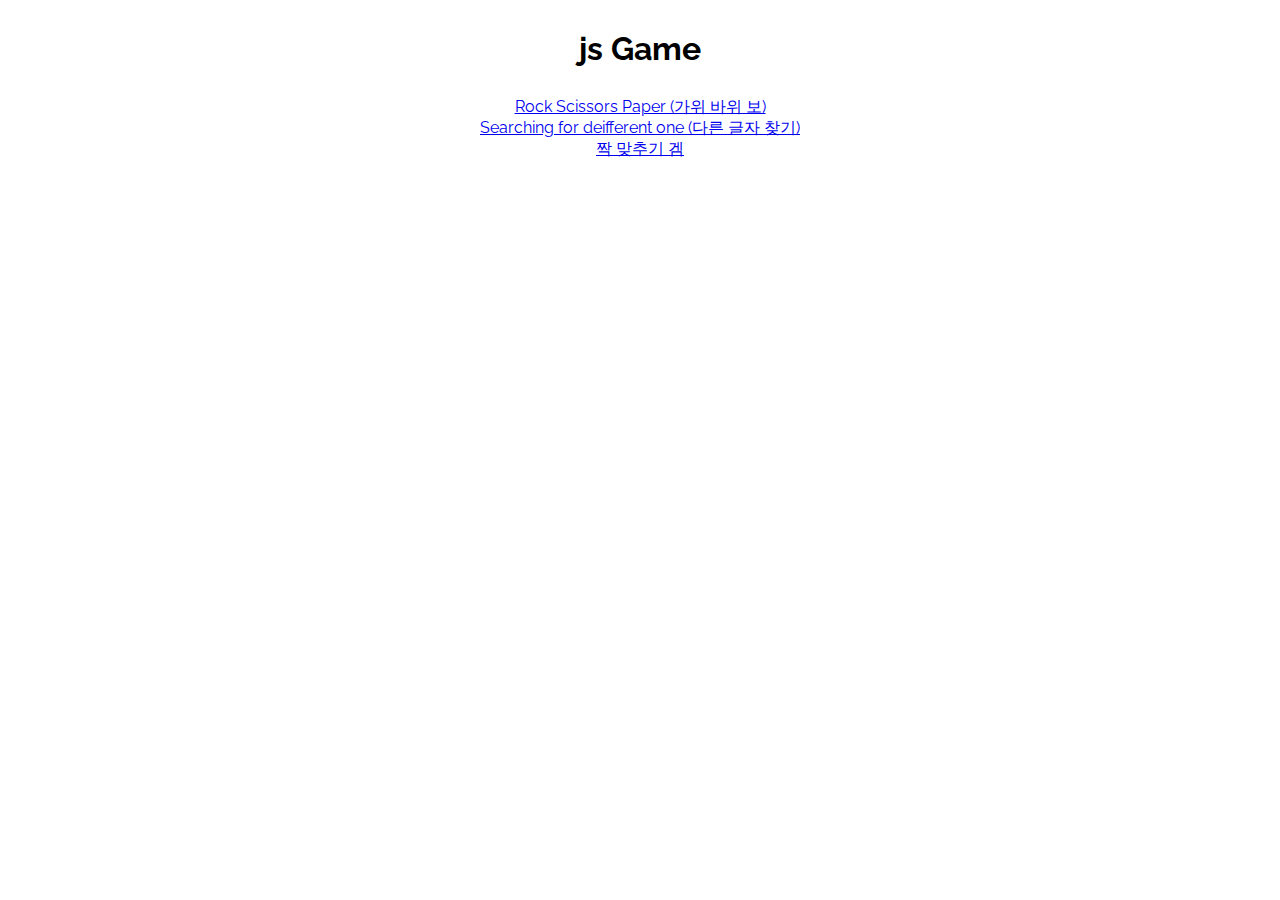
<file: index.html>
<!DOCTYPE html>
<html lang="en">
<head>
    <meta charset="UTF-8">
    <meta http-equiv="X-UA-Compatible" content="IE=edge">
    <meta name="viewport" content="width=device-width, initial-scale=1.0">
    <title>Mini Game 🎮</title>
    <link rel="preconnect" href="https://fonts.googleapis.com">
    <link rel="preconnect" href="https://fonts.gstatic.com" crossorigin>
    <link rel="stylesheet" href="https://fonts.googleapis.com/css2?family=Raleway:wght@300;400;500;600;700&family=Wallpoet&display=swap">
    <link rel="stylesheet" href="css/style.css">
</head>
<body>
    <div class="wrap">
        <header id="header" class="header">
            <h1>js Game</h1>
        </header>
        <div class="content">
            <ul>
                <li>
                    <a href="stage01.html">Rock Scissors Paper (가위 바위 보)</a>
                </li>
                <li>
                    <a href="stage02.html">Searching for deifferent one (다른 글자 찾기)</a>
                </li>
                <li>
                    <a href="stage03.html">짝 맞추기 겜</a>
                </li>
            </ul>
        </div>
    </div>
</body>
</html>
</file>
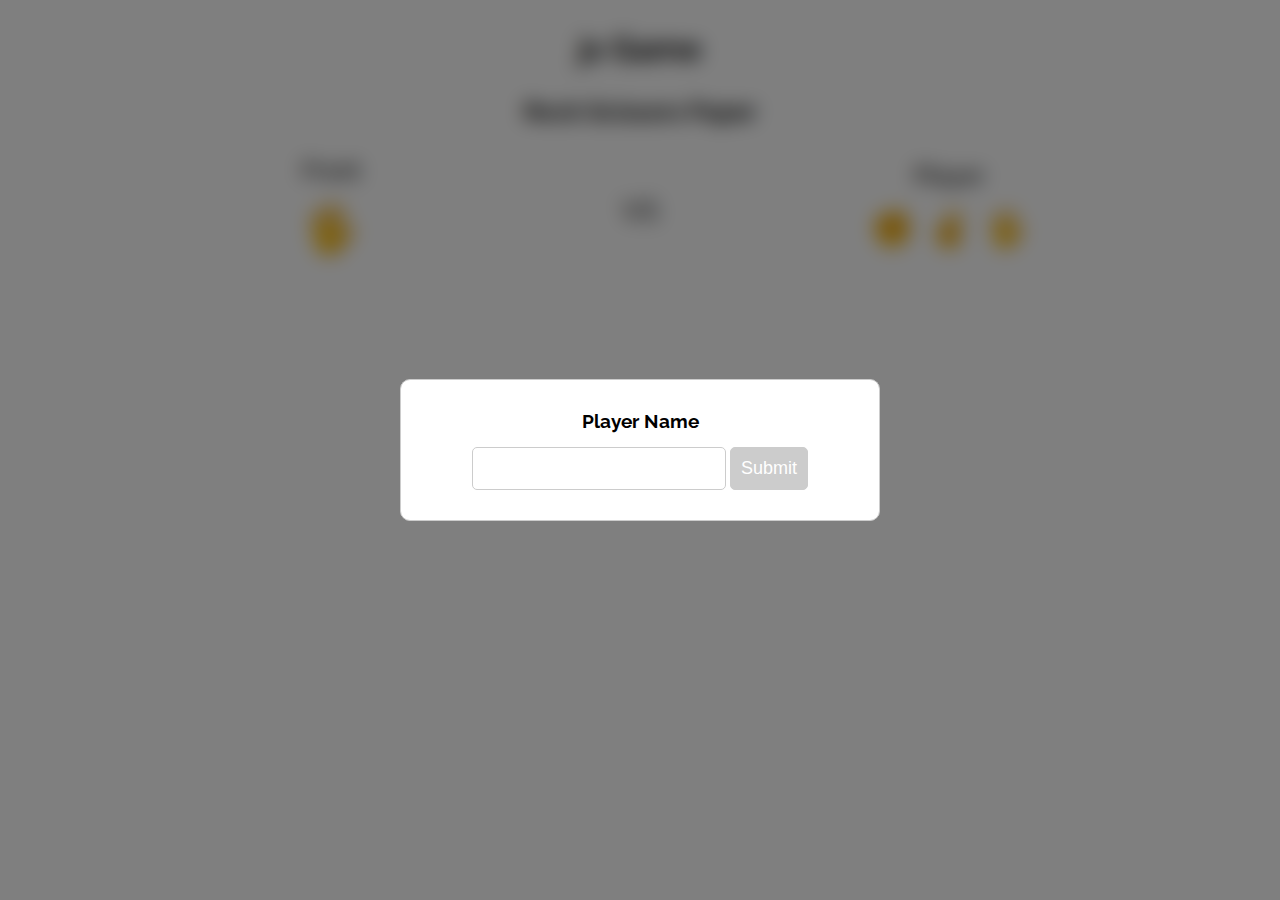
<file: stage01.html>
<!DOCTYPE html>
<html lang="en">
<head>
    <meta charset="UTF-8">
    <meta http-equiv="X-UA-Compatible" content="IE=edge">
    <meta name="viewport" content="width=device-width, initial-scale=1.0">
    <title>Stage01: ✊✌🖐</title>
    <link rel="preconnect" href="https://fonts.googleapis.com">
    <link rel="preconnect" href="https://fonts.gstatic.com" crossorigin>
    <link rel="stylesheet" href="https://fonts.googleapis.com/css2?family=Raleway:wght@300;400;500;600;700&family=Wallpoet&display=swap">
    <link rel="stylesheet" href="css/style.css">
</head>
<body>
    <div class="wrap">
        <header id="header" class="header">
            <h1>js Game</h1>
        </header>
        <div class="content table">
            <div class="">
                <h2>Rock Scissors Paper</h2>
                <div class="flex gameboard" style="font-size:36px;">
                    <div id="front" class="front">
                        <h3 class="gameboard__title">Front</h3>
                        <span data-name>✊</span>
                        <p class="front__result gameboard__result" data-front style="display:none">Front chooses undefined</p>
                    </div>
    
                    vs
    
                    <div id="playerChoose" class="player-choose">
                        <h3 class="gameboard__title">
                            Player
                            <span id="playerName" style="display:none">OOO</span>
                        </h3>
                        <div class="player-choose__buttons">
                            <button type="button" class="player-choose__button" data-name="rock">✊</button>
                            <button type="button" class="player-choose__button" data-name="scissors">✌</button>
                            <button type="button" class="player-choose__button" data-name="paper">🖐</button>
                        </div>
                        <p class="player-choose__result gameboard__result" data-player style="display:none">You choose undefined</p>
                    </div>
                </div>
    
                <div id="playResult" class="play-result" style="display:none">
                    <div class="play-result__inner">
                        <div class="play-result__text">
                            undefined
                        </div> 
                        <button type="button" class="btn btn--reset">Reset</button>
                    </div>
                </div>
            </div>
        </div>

        <div id="modal" class="popup">
            <div class="popup__inner">
                <h3>Player Name</h3>
                <form id="playerForm" class="form">
                    <input type="text" id="iptPlayer" class="ipt" autocomplete="off" required>
                    <input type="submit" class="ipt ipt--submit" value="Submit">
                </form>

            </div>
        </div>
    </div>
    
    <script src="js/stage01.js"></script>
</body>
</html>
</file>
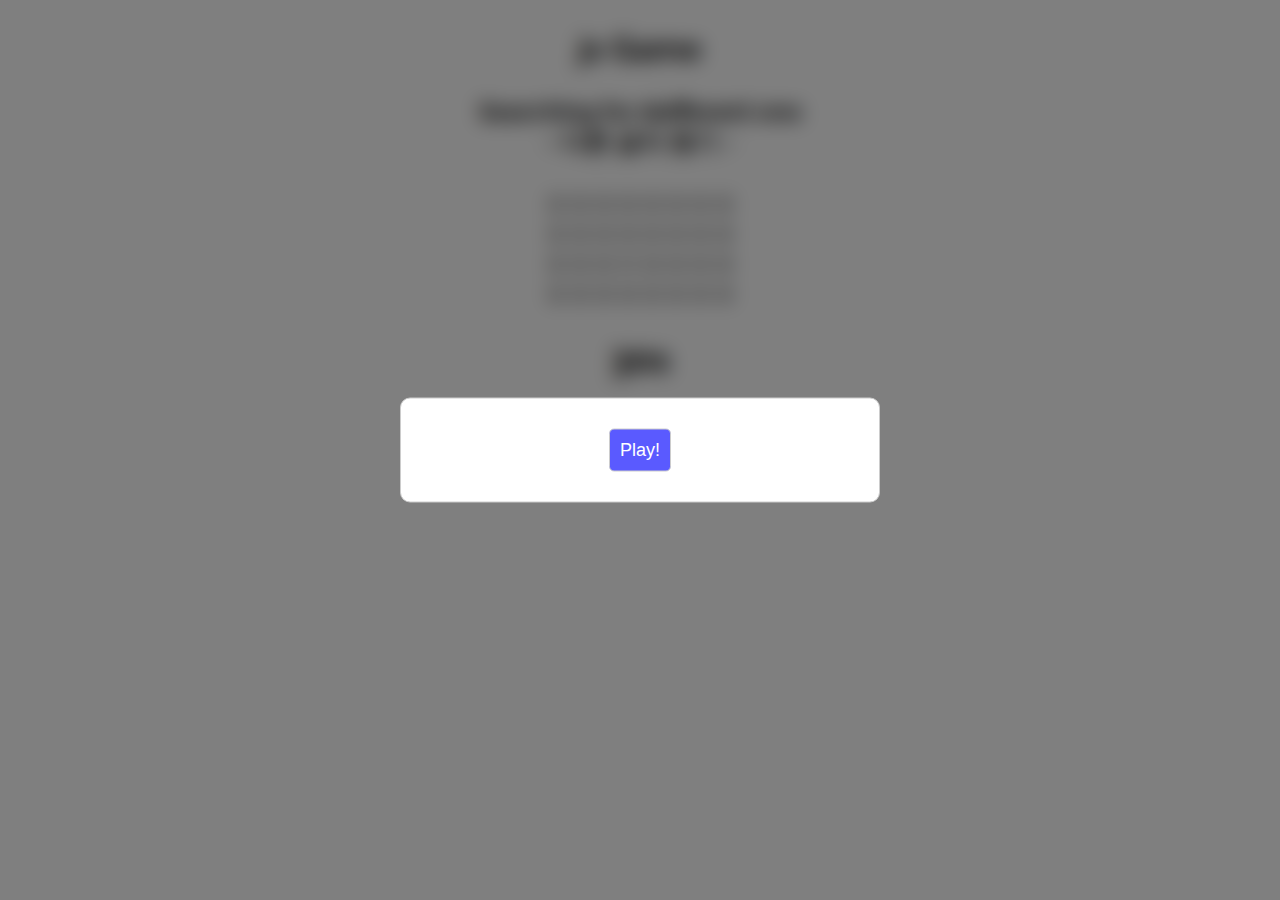
<file: stage02.html>
<!DOCTYPE html>
<html lang="en">
<head>
    <meta charset="UTF-8">
    <meta http-equiv="X-UA-Compatible" content="IE=edge">
    <meta name="viewport" content="width=device-width, initial-scale=1.0">
    <title>Stage02: Searching for deifferent one</title>
    <link rel="preconnect" href="https://fonts.googleapis.com">
    <link rel="preconnect" href="https://fonts.gstatic.com" crossorigin>
    <link rel="stylesheet" href="https://fonts.googleapis.com/css2?family=Raleway:wght@300;400;500;600;700&family=Wallpoet&display=swap">
    <link rel="stylesheet" href="css/style.css">
</head>
<body>
    <div class="wrap">
        <header id="header" class="header">
            <h1>js Game</h1>
        </header>
        <div class="content table">
            <div class="">
                <h2>
                    Searching for deifferent one <br>
                    - 다른 글자 찾기 -
                </h2>
                <div class="flex gameboard">
                    <!-- stage01 : 8*4 -->
                    <div id="dummyChars"></div>
                </div>
    
                <div id="timer" class="timer">
                    30s
                </div>

                <div id="playResult" class="play-result" style="display:none">
                    <div class="play-result__inner">
                        <div class="play-result__text" data-result>
                            undefined
                        </div> 
                        <div class="play-result__score" style="display:none">
                            You've got stage #n
                        </div>
                        <div class="play-result__buttons">
                            <button type="button" class="btn btn--try">Try Again</button>
                            <button type="button" class="btn btn--reset">Reset</button>
                            <button type="button" class="btn btn--nextstage btn--primary">Next Stage</button>
                        </div>
                    </div>
                </div>
            </div>
        </div>

        <div id="modal" class="popup">
            <div class="popup__inner">

                <button type="button" class="btn btn--play btn--primary">Play!</button>

            </div>
        </div>
    </div>

    <script src="js/stage02.js"></script>
</body>
</html>
</file>
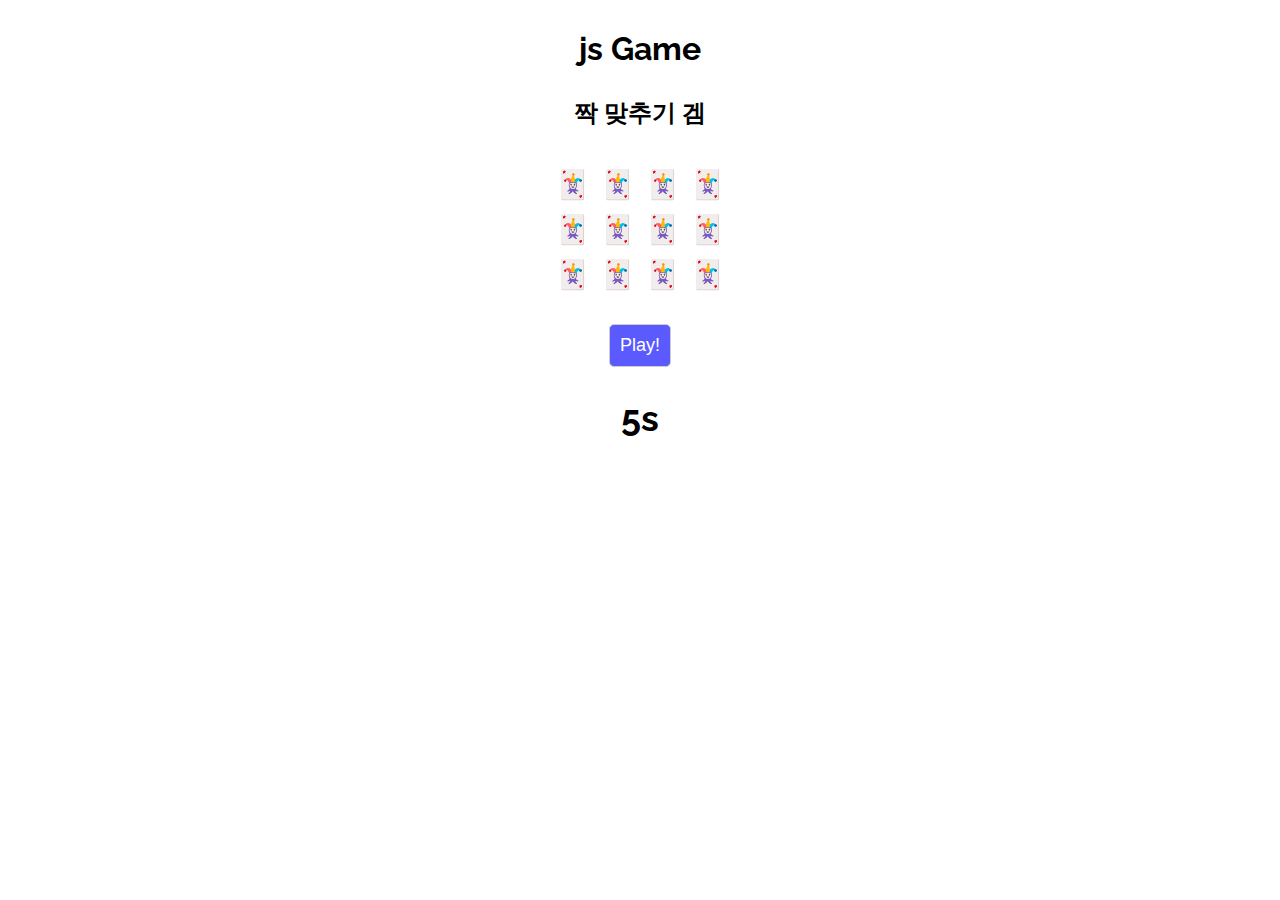
<file: stage03.html>
<!DOCTYPE html>
<html lang="en">
<head>
    <meta charset="UTF-8">
    <meta http-equiv="X-UA-Compatible" content="IE=edge">
    <meta name="viewport" content="width=device-width, initial-scale=1.0">
    <title>Stage03: 짝 맞추기 겜</title>
    <link rel="preconnect" href="https://fonts.googleapis.com">
    <link rel="preconnect" href="https://fonts.gstatic.com" crossorigin>
    <link rel="stylesheet" href="https://fonts.googleapis.com/css2?family=Raleway:wght@300;400;500;600;700&family=Wallpoet&display=swap">
    <link rel="stylesheet" href="css/style.css">
</head>
<body>
    <div class="wrap">
        <header id="header" class="header">
            <h1>js Game</h1>
        </header>
        <div class="content table">
            <div class="">
                <h2>
                    짝 맞추기 겜
                </h2>
                <div class="flex gameboard">
                    <!-- easy mode : 4*3 -->
                    <div id="dummyCards"></div>
                </div>
    
                <button type="button" class="btn btn--play btn--primary">Play!</button>

                <div id="timer" class="timer">
                    5s
                </div>

                <div id="playResult" class="play-result" data-result style="display:none">
                    <div class="play-result__inner">
                        <div class="play-result__score" style="font-size:24px;font-weight:500">
                            00시간 00분 00초 걸렸습니다!
                        </div>
                        <div class="play-result__buttons">
                            <button type="button" class="btn btn--reset">Reset</button>
                            <button type="button" class="btn btn--nextstage btn--primary">Next Stage</button>
                        </div>
                    </div>
                </div>
            </div>
        </div>

        <!-- <div id="modal" class="popup">
            <div class="popup__inner">

                <button type="button" class="btn btn--play btn--primary">Play!</button>

            </div>
        </div> -->
    </div>

    <script src="js/stage03.js"></script>
</body>
</html>
</file>
<file: css/style.css>
@charset "UTF-8";
* {margin:0;padding:0;box-sizing:border-box;}
body {font-family:'Raleway',sans-serif;}
ul, ol, li {list-style:none;}
button {border:0 none;background:transparent;cursor:pointer;}
input:focus {outline:none;}
.table {display:table;width:100%;table-layout:fixed;}
.cell {display:table-cell;vertical-align:middle;}
.flex {display:flex;align-items:center;}
.flex > * {flex:1;}
.ipt {padding:10px;border:1px solid #ccc;border-radius:5px;background-color:#fff;font-size:18px;}
.btn, .ipt--submit {padding:10px;color:#fff;border:1px solid #ccc;border-radius:5px;background-color:#ccc;font-size:18px;transition:all 0.3s ease-out;cursor:pointer;}
.btn--primary {background-color:#5a5aff;}
[disabled].btn {background-color:#ccc !important;}
.btn:hover, .ipt--submit:hover {background-color:#aaa;}
.wrap {text-align:center;}
.header {padding:30px 0;}
.content {height:calc(100vh - 97px);}
.gameboard {width:100%;max-width:1200px;margin:30px auto;}
.gameboard__title {margin-bottom:15px;font-size:24px;font-weight:500;}
.gameboard__result {margin-top:30px;font-size:24px;font-weight:bold;}

/* stage01 */
.front > span {font-size:48px;}
.btn--reset, .btn--submit {text-transform:uppercase;}
.player-choose__button {width:48px;height:48px;border-radius:5px;font-size:36px;line-height:48px;}
.player-choose__button:hover, .player-choose__button:focus {background-color:#ccc;}
.play-result {position:fixed;top:0;left:0;width:100%;height:100%;background-color:rgba(0,0,0,0.5);}
.play-result__inner {position:absolute;top:50%;left:50%;width:100%;max-width:350px;padding:30px;border:1px solid #ccc;border-radius:10px;background-color:#fff;transform:translate(-50%, -50%);}
.play-result__text {margin-bottom:15px;font-size:28px;font-weight:bold;}
.popup {position:fixed;top:0;left:0;width:100%;height:100%;background-color:rgba(0,0,0,0.5);backdrop-filter:blur(10px);}
.popup__inner {position:absolute;top:50%;left:50%;width:100%;max-width:480px;padding:30px;border:1px solid #ccc;border-radius:10px;background-color:#fff;transform:translate(-50%, -50%);}
.popup__inner > h3 {margin-bottom:15px;}

/* stage02 */
.btn-char {padding:3px;font-size:18px;}
.play-result__buttons {margin-top:15px;}
.btn--nextstage {display:none;}
.btn--try {display:none;}
[data-result="win"].play-result__text ~ .play-result__buttons > .btn--nextstage {display:inline-block;}
[data-result="lose"].play-result__text ~ .play-result__buttons > .btn--try {display:inline-block;}
.play-result__score > span {color:#5a5aff;font-size:24px;font-weight:bold;}
.timer {/*font-family:'Wallpoet',cursive;*/margin-top:30px;font-size:36px;font-weight:bold;}

/* stage03 */
.btn-card {width:45px;height:45px;padding:3px;border-radius:5px;font-size:28px;line-height:45px;transition:all 0.3s ease-out;}
.btn-card:hover {background-color:#ccc;}
[disabled].btn-card {color:inherit;}
[data-result="set"] .btn--nextstage {display:inline-block;}
</file>
